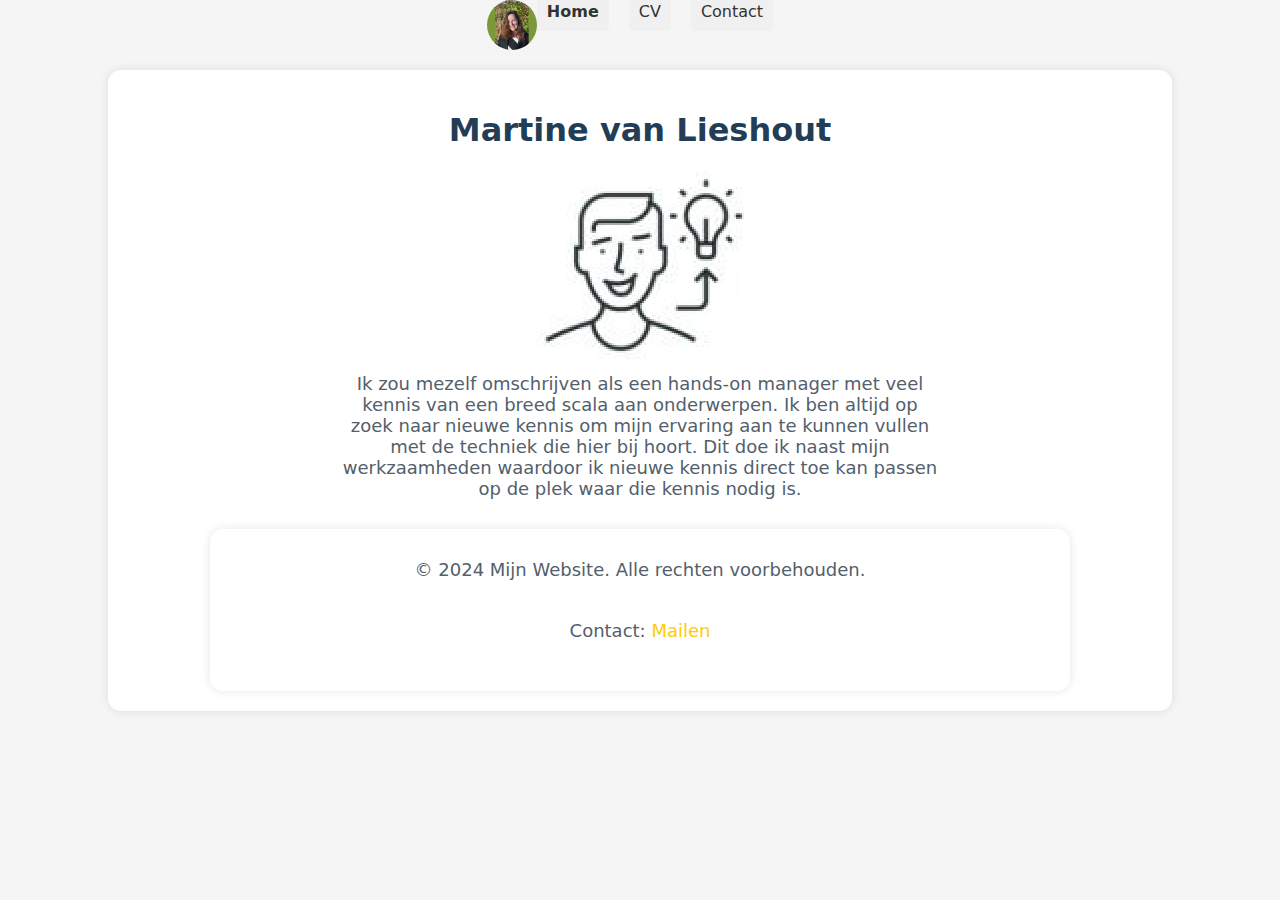
<file: index.html>
<!DOCTYPE html>
<html lang="nl">
<head>
    <meta charset="UTF-8">
    <meta name="viewport" content="width=device-width, initial-scale=1.0">
    <title>Curriculum Vitae Martine van Lieshout</title> 
    <link rel="stylesheet" href="style.css">
</head>
<body>


    <div class="header-title">
        <div class="header-content-center">
            <div class="logo">
                <img src="pasfoto cv.png" alt="Logo" class="logo-img">
            </div>
            <nav>
                <ul>
                    <li><a href="index.html" class="active">Home</a></li>
                    <li><a href="CV.html">CV</a></li>
                    <li><a href="Contact.html">Contact</a></li>
                </ul>
            </nav>
        </div>
    </div>
    <div class="container">
        <h1>Martine van Lieshout</h1>
        <img src="Meedenker.png" alt="De meedenker">
        <p>Ik zou mezelf omschrijven als een hands-on manager met 
            veel kennis van een breed scala aan onderwerpen. Ik ben altijd 
            op zoek naar nieuwe kennis om mijn ervaring aan te kunnen vullen met 
            de techniek die hier bij hoort. Dit doe ik naast mijn werkzaamheden 
            waardoor ik nieuwe kennis direct toe kan passen op de plek waar die 
            kennis nodig is.
        </p>
        <div class="container">
            <footer class="footer">
                <div class="footer-content">
                    <p>&copy; 2024 Mijn Website. Alle rechten voorbehouden.</p>
                    <p>Contact: <a href="mailto:mvanlieshout@me.com">Mailen</a></p>
                </div>
</body>
</html>
</file>
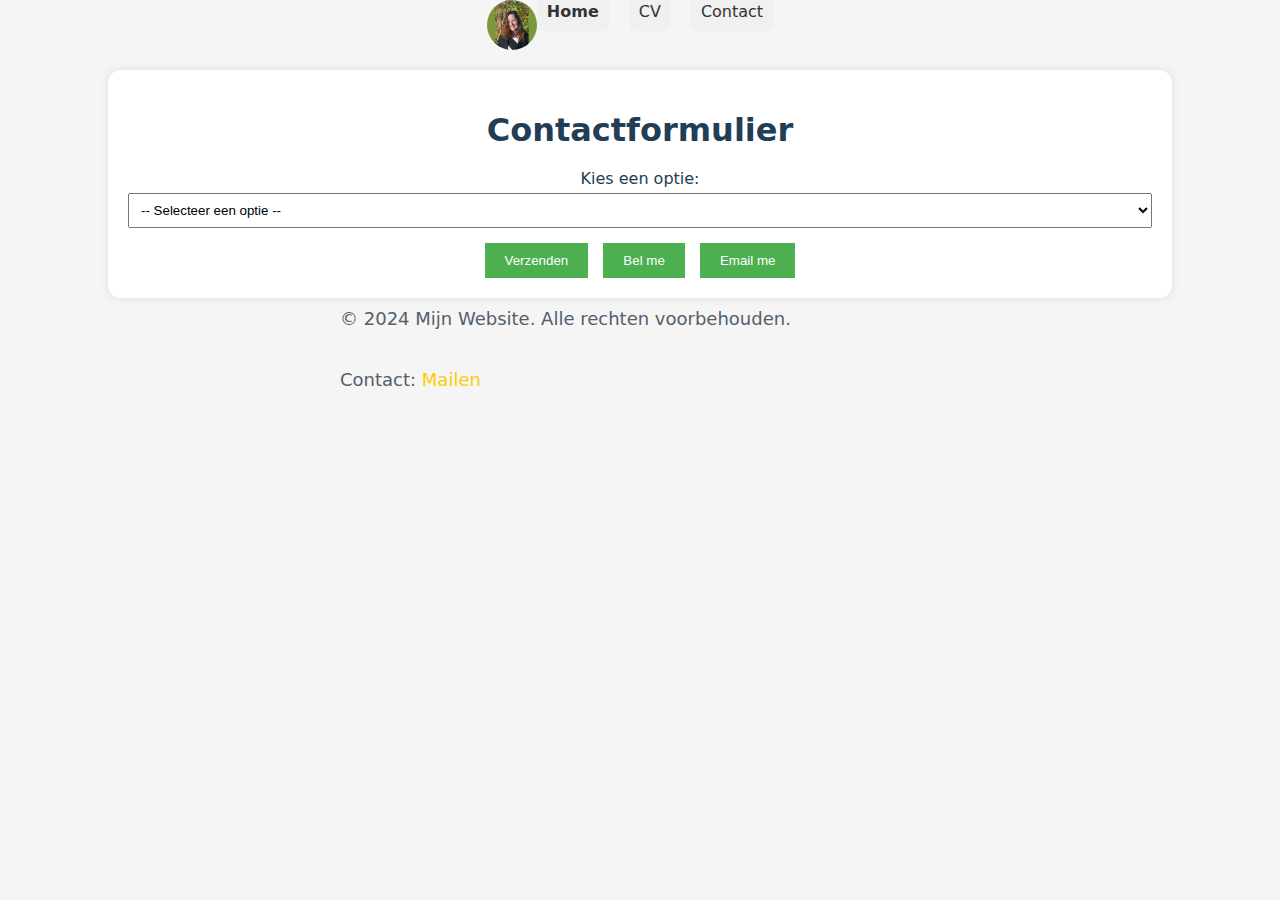
<file: Contact.html>
<!DOCTYPE html>
<html lang="nl">
<head>
    <meta charset="UTF-8">
    <meta name="viewport" content="width=device-width, initial-scale=1.0">
    <title>Curriculum Vitae Martine van Lieshout</title>
    <link rel="stylesheet" href="style.css">
   
    <script>
        function toggleForm() {
            var formType = document.getElementById("formType").value;
            var vraagForm = document.getElementById("vraagForm");
            var offerteForm = document.getElementById("offerteForm");
            var tipForm = document.getElementById("tipForm");

            vraagForm.classList.add("hidden");
            offerteForm.classList.add("hidden");
            tipForm.classList.add("hidden");

            if (formType === "vraag") {
                vraagForm.classList.remove("hidden");
            } else if (formType === "offerte") {
                offerteForm.classList.remove("hidden");
            } else if (formType === "tip") {
                tipForm.classList.remove("hidden");
            }

            checkForm();
        }

        function checkForm() {
            var formType = document.getElementById("formType").value;
            var isValid = false;

            if (formType === "vraag") {
                isValid = document.getElementById("vraagNaam").value && document.getElementById("vraagEmail").value && document.getElementById("vraagBericht").value;
            } else if (formType === "offerte") {
                isValid = document.getElementById("offerteNaam").value && document.getElementById("offerteEmail").value && document.getElementById("offerteBericht").value;
            } else if (formType === "tip") {
                isValid = document.getElementById("tipNaam").value && document.getElementById("tipBericht").value;
            }

            var submitBtn = document.getElementById("submitBtn");
            if (isValid) {
                submitBtn.classList.add("active");
                submitBtn.disabled = false;
            } else {
                submitBtn.classList.remove("active");
                submitBtn.disabled = true;
            }
        }
    </script>
</head>
<body>
    <div class="header-title">
        <div class="header-content-center">
            <div class="logo">
                <img src="pasfoto cv.png" alt="Logo" class="logo-img">
            </div>
            <nav>
                <ul>
                    <li><a href="index.html" class="active">Home</a></li>
                    <li><a href="CV.html">CV</a></li>
                    <li><a href="Contact.html">Contact</a></li>
                </ul>
            </nav>
        </div>
    </div>

    <div class="container">
        <h1>Contactformulier</h1>
        <form action="https://formspree.io/f/mrgnnnky" method="post" oninput="checkForm()">
            <div class="form-group">
                <label for="formType">Kies een optie:</label>
                <select id="formType" name="formType" onchange="toggleForm()" required>
                    <option value="">-- Selecteer een optie --</option>
                    <option value="vraag">Stel een vraag</option>
                    <option value="offerte">Vraag een offerte aan</option>
                    <option value="tip">Geef een tip</option>
                </select>
            </div>

            <!-- Vraag Formulier -->
            <div id="vraagForm" class="hidden">
                <div class="form-group">
                    <label for="vraagNaam">Naam:</label>
                    <input type="text" id="vraagNaam" name="vraagNaam">
                </div>
                <div class="form-group">
                    <label for="vraagEmail">E-mailadres:</label>
                    <input type="email" id="vraagEmail" name="vraagEmail">
                </div>
                <div class="form-group">
                    <label for="vraagBericht">Uw vraag:</label>
                    <textarea id="vraagBericht" name="vraagBericht" rows="4"></textarea>
                </div>
            </div>

            <!-- Offerte Formulier -->
            <div id="offerteForm" class="hidden">
                <div class="form-group">
                    <label for="offerteNaam">Naam:</label>
                    <input type="text" id="offerteNaam" name="offerteNaam" required>
                </div>
                <div class="form-group">
                    <label for="offerteEmail">E-mailadres:</label>
                    <input type="email" id="offerteEmail" name="offerteEmail" required>
                </div>
                <div class="form-group">
                    <label for="offerteBericht">Aanvraag omschrijving:</label>
                    <textarea id="offerteBericht" name="offerteBericht" rows="4" required></textarea>
                </div>
            </div>

            <!-- Tip Formulier -->
            <div id="tipForm" class="hidden">
                <div class="form-group">
                    <label for="tipNaam">Naam:</label>
                    <input type="text" id="tipNaam" name="tipNaam">
                </div>
                <div class="form-group">
                    <label for="tipBericht">Uw tip:</label>
                    <textarea id="tipBericht" name="tipBericht" rows="4"></textarea>
                </div>
            </div>

            <input type="submit" value="Verzenden" id="submitBtn" class="submit-btn" disabled>
            <!-- Knop voor "Bel me" -->
            <button type="button" onclick="window.location.href='tel:0649086883'">Bel me</button>
            <!-- Knop voor "Email me" -->
            <button type="button" onclick="window.location.href='mailto:mvanlieshout@me.com'">Email me</button>
        </form>
    </div>
    <footer class="footer">
        <div class="footer-content">
            <p>&copy; 2024 Mijn Website. Alle rechten voorbehouden.</p>
            <p>Contact: <a href="mailto:mvanlieshout@me.com">Mailen</a></p>
        </div>
    </footer>
</body>
</html>
</file>
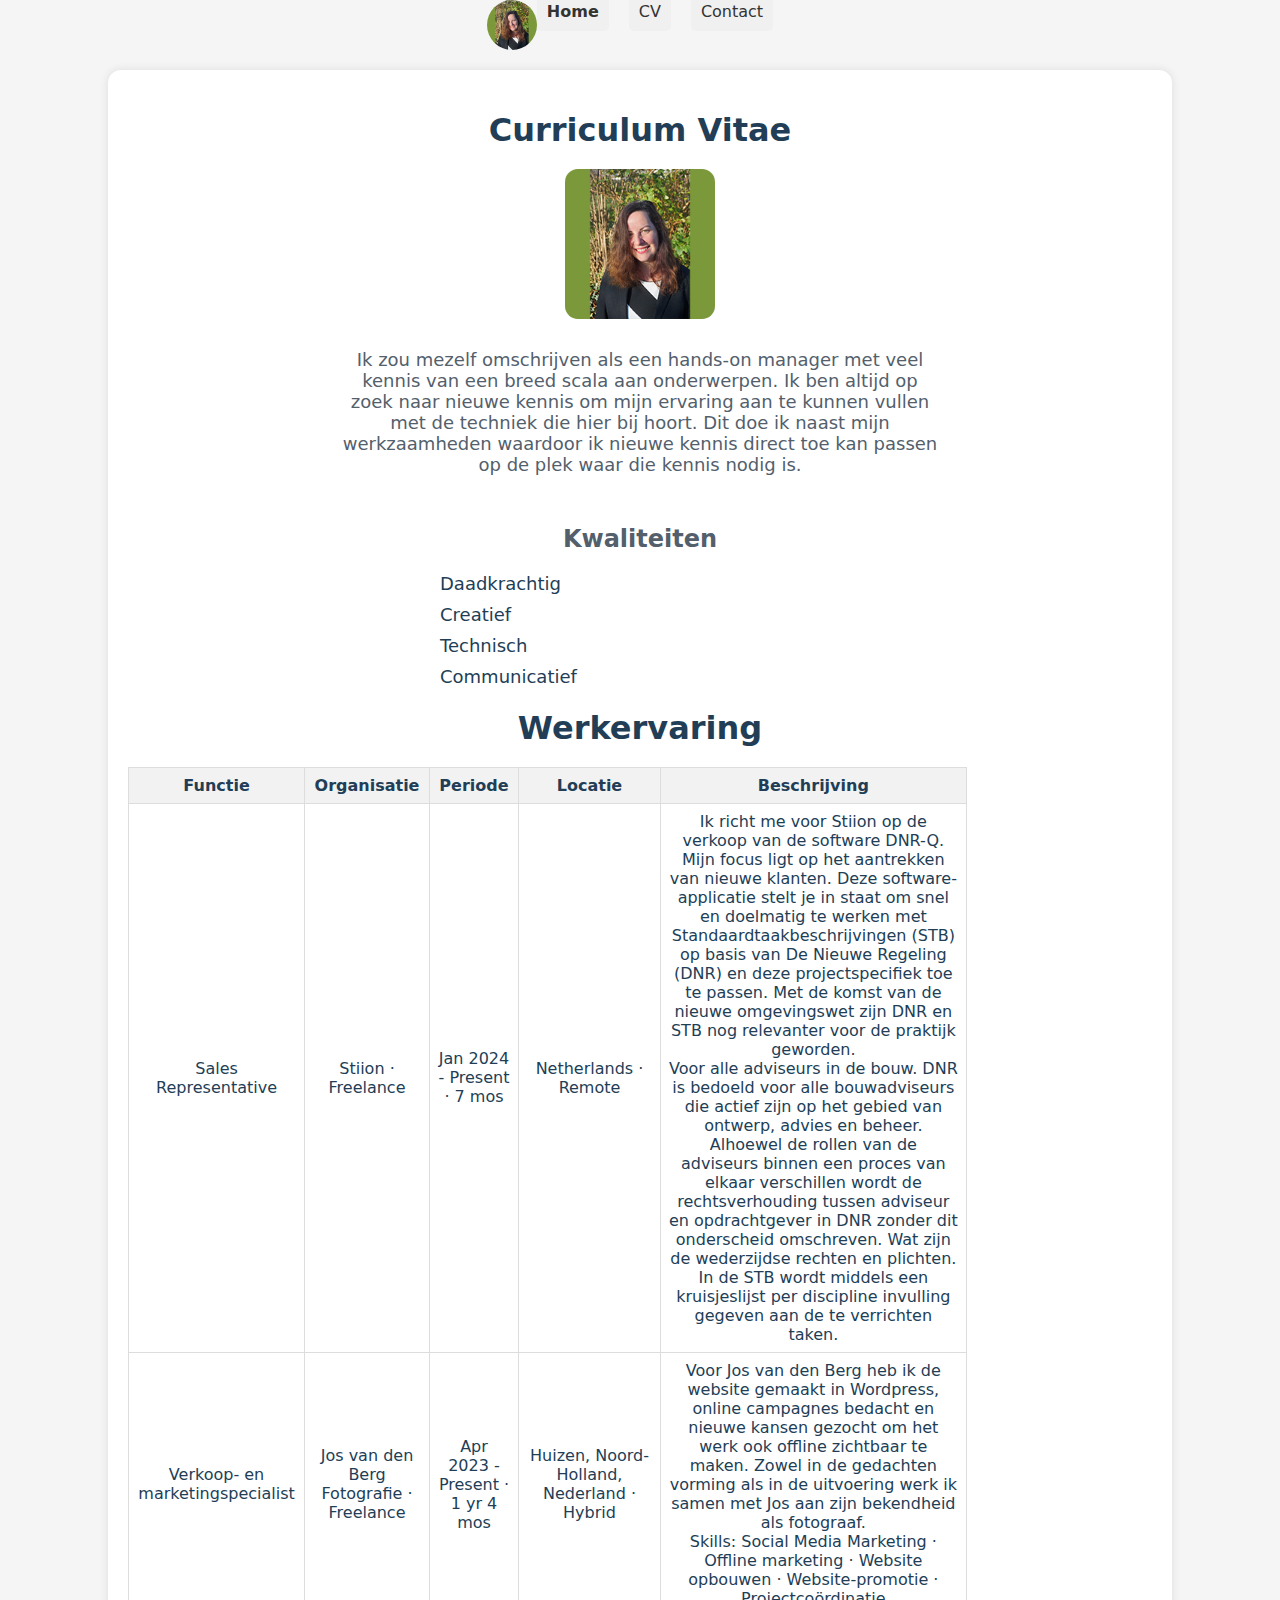
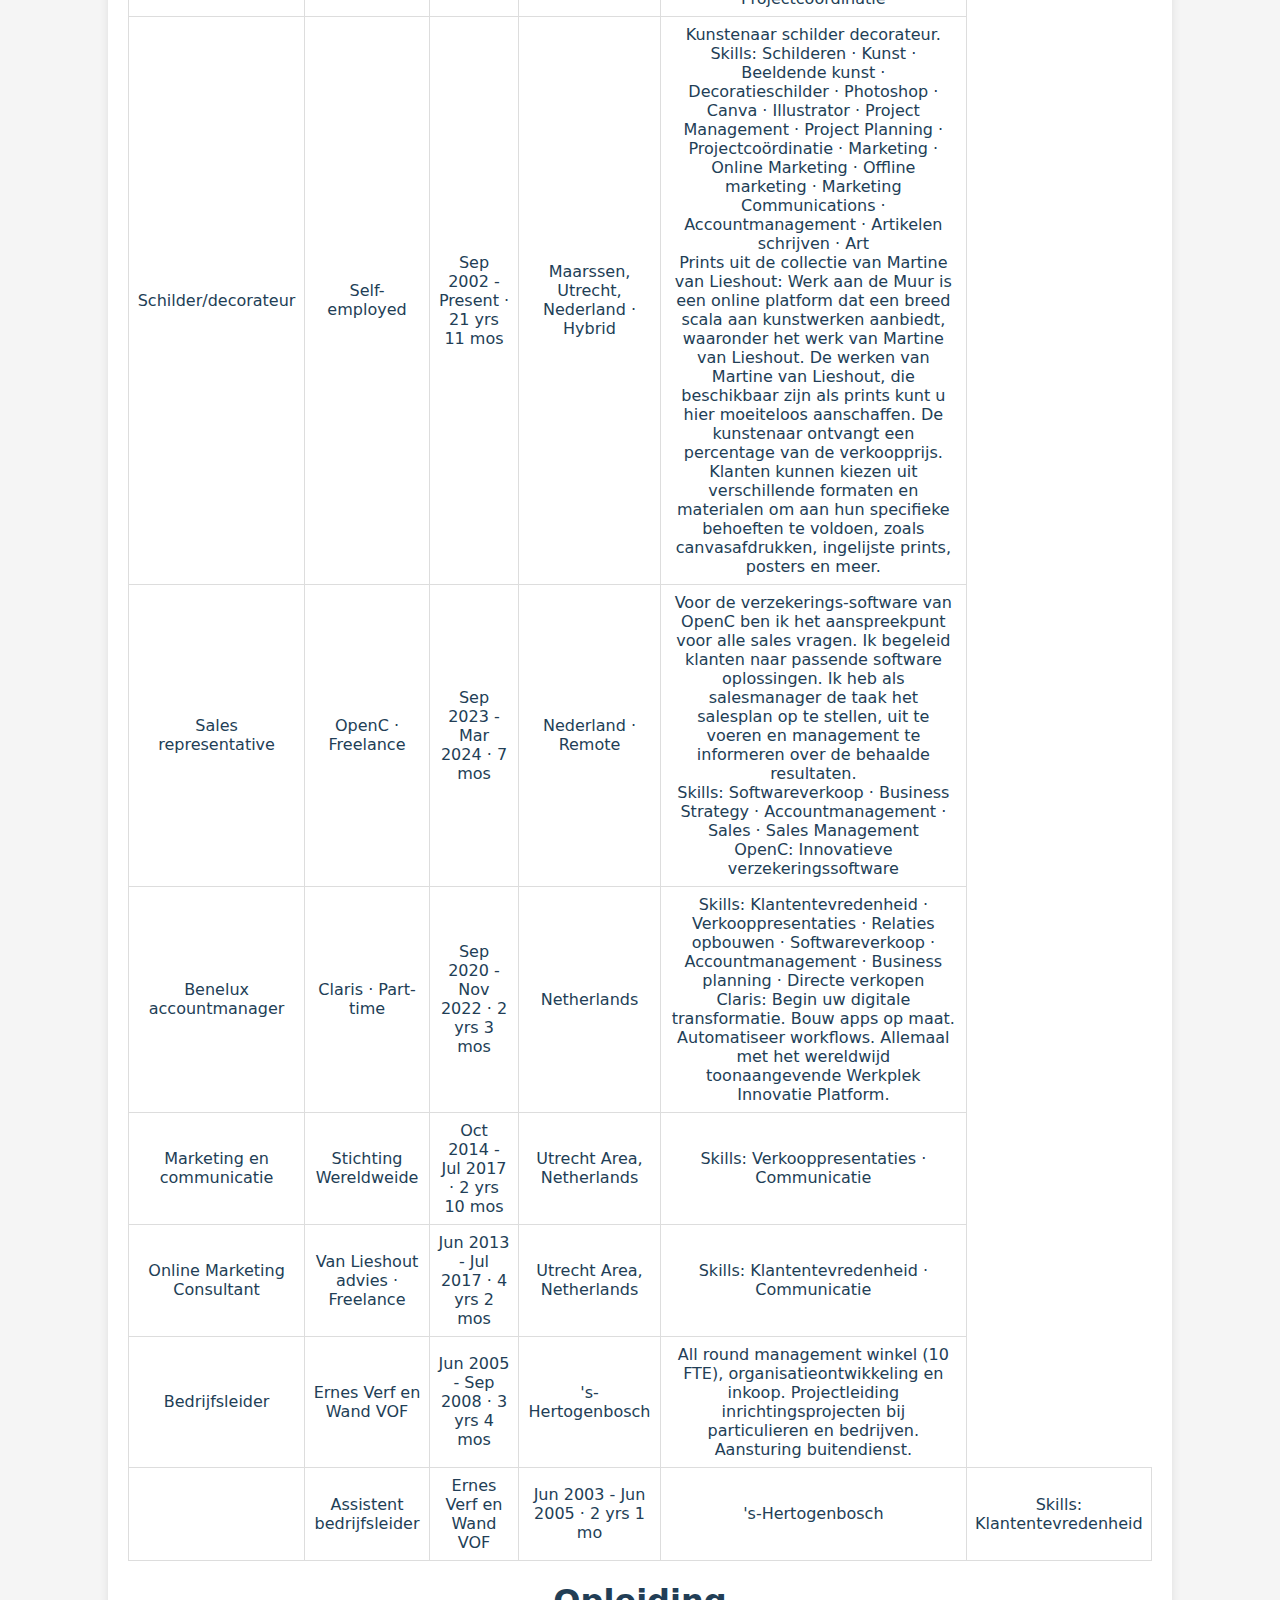
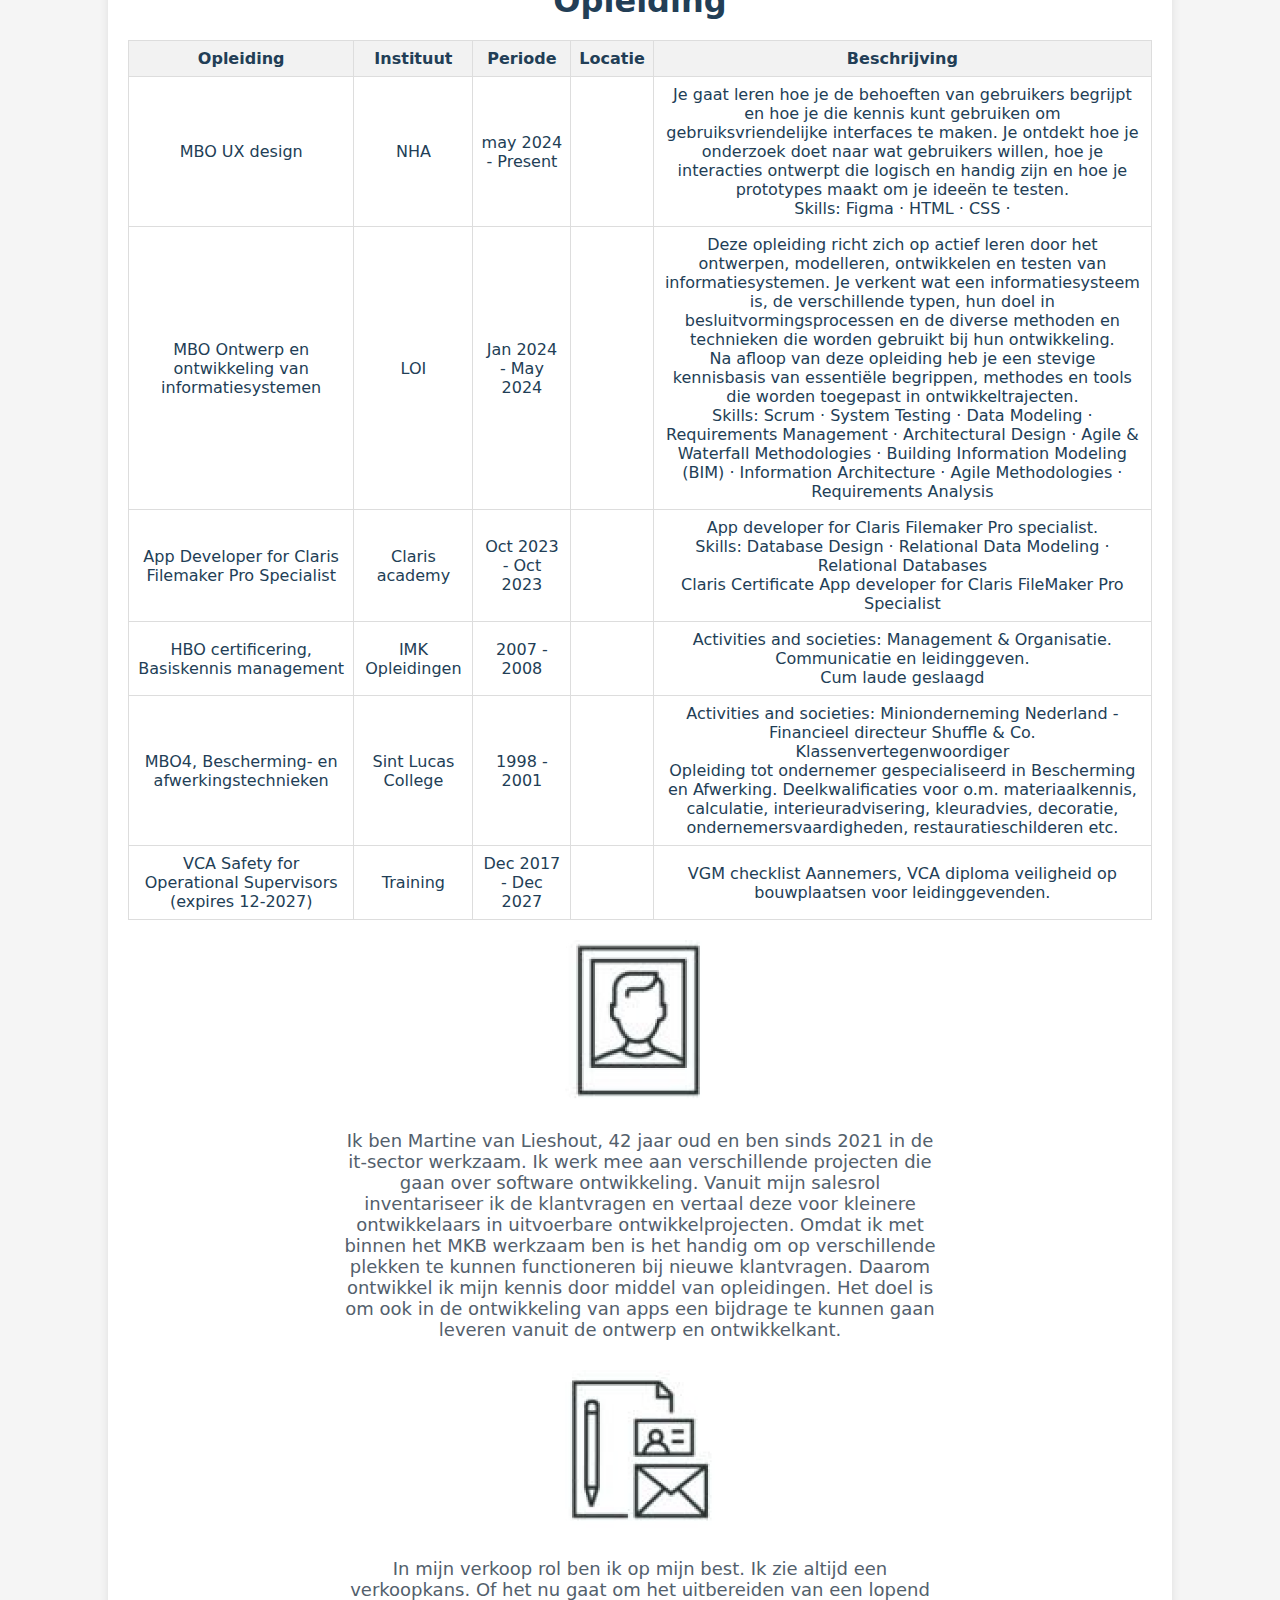
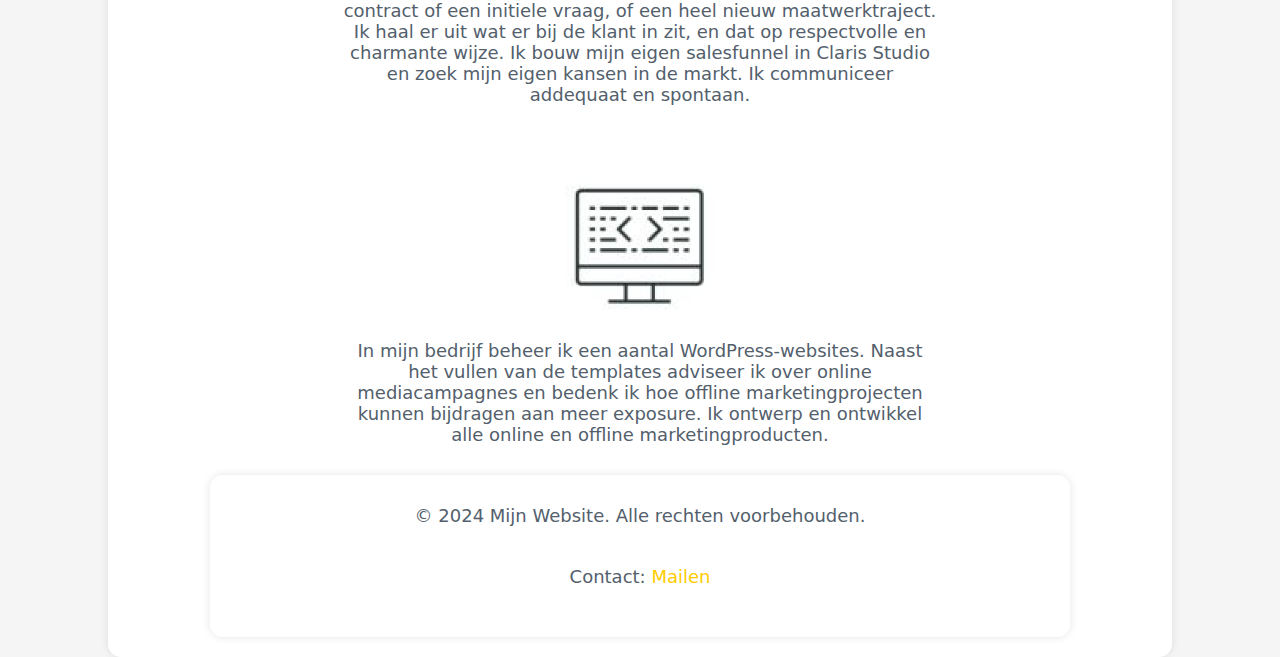
<file: CV.html>
<!DOCTYPE html>
<html lang="nl">
<head>
    <meta charset="UTF-8">
    <meta name="viewport" content="width=device-width, initial-scale=1.0">
    <title>Curriculum Vitae Martine van Lieshout</title> 
    <link rel="stylesheet" href="style.css">
</head>
<body>

    <div class="header-title">
        <div class="header-content-center">
            <div class="logo">
                <img src="pasfoto cv.png" alt="Logo" class="logo-img">
            </div>
            <nav>
                <ul>
                    <li><a href="index.html" class="active">Home</a></li>
                    <li><a href="CV.html">CV</a></li>
                    <li><a href="Contact.html">Contact</a></li>
                </ul>
            </nav>
        </div>
    </div>
    <div class="container">
        <h1>Curriculum Vitae</h1>
        <img src="pasfoto cv.png" alt="Martine van Lieshout" class="profile-image">
        <p>Ik zou mezelf omschrijven als een hands-on manager met 
            veel kennis van een breed scala aan onderwerpen. Ik ben altijd 
            op zoek naar nieuwe kennis om mijn ervaring aan te kunnen vullen met 
            de techniek die hier bij hoort. Dit doe ik naast mijn werkzaamheden 
            waardoor ik nieuwe kennis direct toe kan passen op de plek waar die 
            kennis nodig is.
        </p>
        <h2>Kwaliteiten</h2>
        <ul>
            <li>Daadkrachtig</li>
            <li>Creatief</li>
            <li>Technisch</li>
            <li>Communicatief</li>
        </ul>

    <h1>Werkervaring</h1>
    <table>
        <tr>
        
            <th>Functie</th>
            <th>Organisatie</th>
            <th>Periode</th>
            <th>Locatie</th>
            <th>Beschrijving</th>
        </tr>
        <tr>
           
            <td>Sales Representative</td>
            <td>Stiion · Freelance</td>
            <td>Jan 2024 - Present · 7 mos</td>
            <td>Netherlands · Remote</td>
            <td>
                Ik richt me voor Stiion op de verkoop van de software DNR-Q. Mijn focus ligt op het aantrekken van nieuwe klanten. Deze software-applicatie stelt je in staat om snel en doelmatig te werken met Standaardtaakbeschrijvingen (STB) op basis van De Nieuwe Regeling (DNR) en deze projectspecifiek toe te passen. Met de komst van de nieuwe omgevingswet zijn DNR en STB nog relevanter voor de praktijk geworden.
                <br>
                Voor alle adviseurs in de bouw. DNR is bedoeld voor alle bouwadviseurs die actief zijn op het gebied van ontwerp, advies en beheer. Alhoewel de rollen van de adviseurs binnen een proces van elkaar verschillen wordt de rechtsverhouding tussen adviseur en opdrachtgever in DNR zonder dit onderscheid omschreven. Wat zijn de wederzijdse rechten en plichten. In de STB wordt middels een kruisjeslijst per discipline invulling gegeven aan de te verrichten taken.
            </td>
        </tr>
        <tr>

            <td>Verkoop- en marketingspecialist</td>
            <td>Jos van den Berg Fotografie · Freelance</td>
            <td>Apr 2023 - Present · 1 yr 4 mos</td>
            <td>Huizen, Noord-Holland, Nederland · Hybrid</td>
            <td>
                Voor Jos van den Berg heb ik de website gemaakt in Wordpress, online campagnes bedacht en nieuwe kansen gezocht om het werk ook offline zichtbaar te maken. Zowel in de gedachten vorming als in de uitvoering werk ik samen met Jos aan zijn bekendheid als fotograaf.
                <br>
                Skills: Social Media Marketing · Offline marketing · Website opbouwen · Website-promotie · Projectcoördinatie
            </td>
        </tr>
        <tr>
           
            <td>Schilder/decorateur</td>
            <td>Self-employed</td>
            <td>Sep 2002 - Present · 21 yrs 11 mos</td>
            <td>Maarssen, Utrecht, Nederland · Hybrid</td>
            <td>
                Kunstenaar schilder decorateur.
                <br>
                Skills: Schilderen · Kunst · Beeldende kunst · Decoratieschilder · Photoshop · Canva · Illustrator · Project Management · Project Planning · Projectcoördinatie · Marketing · Online Marketing · Offline marketing · Marketing Communications · Accountmanagement · Artikelen schrijven · Art
                <br>
                Prints uit de collectie van Martine van Lieshout: Werk aan de Muur is een online platform dat een breed scala aan kunstwerken aanbiedt, waaronder het werk van Martine van Lieshout. De werken van Martine van Lieshout, die beschikbaar zijn als prints kunt u hier moeiteloos aanschaffen. De kunstenaar ontvangt een percentage van de verkoopprijs. Klanten kunnen kiezen uit verschillende formaten en materialen om aan hun specifieke behoeften te voldoen, zoals canvasafdrukken, ingelijste prints, posters en meer.
            </td>
        </tr>
        <tr>
            
            <td>Sales representative</td>
            <td>OpenC · Freelance</td>
            <td>Sep 2023 - Mar 2024 · 7 mos</td>
            <td>Nederland · Remote</td>
            <td>
                Voor de verzekerings-software van OpenC ben ik het aanspreekpunt voor alle sales vragen. Ik begeleid klanten naar passende software oplossingen. Ik heb als salesmanager de taak het salesplan op te stellen, uit te voeren en management te informeren over de behaalde resultaten.
                <br>
                Skills: Softwareverkoop · Business Strategy · Accountmanagement · Sales · Sales Management
                <br>
                OpenC: Innovatieve verzekeringssoftware
            </td>
        </tr>
        <tr>
            
            <td>Benelux accountmanager</td>
            <td>Claris · Part-time</td>
            <td>Sep 2020 - Nov 2022 · 2 yrs 3 mos</td>
            <td>Netherlands</td>
            <td>
                Skills: Klantentevredenheid · Verkooppresentaties · Relaties opbouwen · Softwareverkoop · Accountmanagement · Business planning · Directe verkopen
                <br>
                Claris: Begin uw digitale transformatie. Bouw apps op maat. Automatiseer workflows. Allemaal met het wereldwijd toonaangevende Werkplek Innovatie Platform.
            </td>
        </tr>
        <tr>
           
            <td>Marketing en communicatie</td>
            <td>Stichting Wereldweide</td>
            <td>Oct 2014 - Jul 2017 · 2 yrs 10 mos</td>
            <td>Utrecht Area, Netherlands</td>
            <td>
                Skills: Verkooppresentaties · Communicatie
            </td>
        </tr>
        <tr>
            
            <td>Online Marketing Consultant</td>
            <td>Van Lieshout advies · Freelance</td>
            <td>Jun 2013 - Jul 2017 · 4 yrs 2 mos</td>
            <td>Utrecht Area, Netherlands</td>
            <td>
                Skills: Klantentevredenheid · Communicatie
            </td>
        </tr>
        <tr>
            
            <td>Bedrijfsleider</td>
            <td>Ernes Verf en Wand VOF</td>
            <td>Jun 2005 - Sep 2008 · 3 yrs 4 mos</td>
            <td>'s-Hertogenbosch</td>
            <td>
                All round management winkel (10 FTE), organisatieontwikkeling en inkoop. Projectleiding inrichtingsprojecten bij particulieren en bedrijven. Aansturing buitendienst.
            </td>
        </tr>
        <tr>
            <td></td>
            <td>Assistent bedrijfsleider</td>
            <td>Ernes Verf en Wand VOF</td>
            <td>Jun 2003 - Jun 2005 · 2 yrs 1 mo</td>
            <td>'s-Hertogenbosch</td>
            <td>
                Skills: Klantentevredenheid
            </td>
        </tr>
    </table>

    <h1>Opleiding</h1>
    <table>
        <tr>
            
            <th>Opleiding</th>
            <th>Instituut</th>
            <th>Periode</th>
            <th>Locatie</th>
            <th>Beschrijving</th>
        </tr>
        <tr>
            
            <td>MBO UX design</td>
            <td>NHA</td>
            <td>may 2024 - Present</td>
            <td></td>
            <td>
                Je gaat leren hoe je de behoeften van gebruikers begrijpt en hoe je die kennis kunt gebruiken om gebruiksvriendelijke interfaces te maken. Je ontdekt hoe je onderzoek doet naar wat gebruikers willen, hoe je interacties ontwerpt die logisch en handig zijn en hoe je prototypes maakt om je ideeën te testen.
        
                <br>
                Skills: Figma · HTML · CSS · 
            </td>
        </tr>
        <tr>
            
            <td>MBO Ontwerp en ontwikkeling van informatiesystemen</td>
            <td>LOI</td>
            <td>Jan 2024 - May 2024</td>
            <td></td>
            <td>
                Deze opleiding richt zich op actief leren door het ontwerpen, modelleren, ontwikkelen en testen van informatiesystemen. Je verkent wat een informatiesysteem is, de verschillende typen, hun doel in besluitvormingsprocessen en de diverse methoden en technieken die worden gebruikt bij hun ontwikkeling.
                <br>
                Na afloop van deze opleiding heb je een stevige kennisbasis van essentiële begrippen, methodes en tools die worden toegepast in ontwikkeltrajecten.
                <br>
                Skills: Scrum · System Testing · Data Modeling · Requirements Management · Architectural Design · Agile & Waterfall Methodologies · Building Information Modeling (BIM) · Information Architecture · Agile Methodologies · Requirements Analysis
            </td>
        </tr>
        <tr>
            
            <td>App Developer for Claris Filemaker Pro Specialist</td>
            <td>Claris academy</td>
            <td>Oct 2023 - Oct 2023</td>
            <td></td>
            <td>
                App developer for Claris Filemaker Pro specialist.
                <br>
                Skills: Database Design · Relational Data Modeling · Relational Databases
                <br>
                Claris Certificate App developer for Claris FileMaker Pro Specialist
            </td>
        </tr>
        <tr>
           
            <td>HBO certificering, Basiskennis management</td>
            <td>IMK Opleidingen</td>
            <td>2007 - 2008</td>
            <td></td>
            <td>
                Activities and societies: Management & Organisatie. Communicatie en leidinggeven.
                <br>
                Cum laude geslaagd
            </td>
        </tr>
        <tr>
            
            <td>MBO4, Bescherming- en afwerkingstechnieken</td>
            <td>Sint Lucas College</td>
            <td>1998 - 2001</td>
            <td></td>
            <td>
                Activities and societies: Minionderneming Nederland - Financieel directeur Shuffle & Co. Klassenvertegenwoordiger
                <br>
                Opleiding tot ondernemer gespecialiseerd in Bescherming en Afwerking. Deelkwalificaties voor o.m. materiaalkennis, calculatie, interieuradvisering, kleuradvies, decoratie, ondernemersvaardigheden, restauratieschilderen etc.
            </td>
        </tr>
        <tr>
           
            <td>VCA Safety for Operational Supervisors (expires 12-2027)</td>
            <td>Training</td>
            <td>Dec 2017 - Dec 2027</td>
            <td></td>
            <td>
                VGM checklist Aannemers, VCA diploma veiligheid op bouwplaatsen voor leidinggevenden.
            </td>
        </tr>
    </table>


        <img src="Persoonsgegevens.png" alt="Pictogram persona" class="Persona-image">
        <p>Ik ben Martine van Lieshout, 42 jaar oud en ben sinds 2021 in de it-sector werkzaam. Ik werk mee aan verschillende projecten die gaan over software ontwikkeling. Vanuit mijn 
            salesrol inventariseer ik de klantvragen en vertaal deze voor kleinere ontwikkelaars in uitvoerbare ontwikkelprojecten. Omdat ik met binnen het MKB werkzaam ben is het handig om 
            op verschillende plekken te kunnen functioneren bij nieuwe klantvragen. Daarom ontwikkel ik mijn kennis door middel van opleidingen. Het doel is om ook in de ontwikkeling van apps een bijdrage te kunnen gaan leveren vanuit de ontwerp en ontwikkelkant.
        </p>
        <img src="Sales en mails.png" alt="Pictogram persona" class="Persona-image">
        <p>In mijn verkoop rol ben ik op mijn best. Ik zie altijd een verkoopkans. Of het nu gaat om het uitbereiden van een lopend contract of een initiele vraag, of een heel nieuw maatwerktraject. Ik haal er uit wat er bij de klant in zit, en dat op respectvolle en charmante wijze. 
            Ik bouw mijn eigen salesfunnel in Claris Studio en zoek mijn eigen kansen in de markt. Ik communiceer addequaat en spontaan.
        </p>
    </p>
    <img src="Webdesign.png" alt="Webdesigner" class="Persona-image">
    <p>
        In mijn bedrijf beheer ik een aantal WordPress-websites. Naast het vullen van de templates adviseer ik over online mediacampagnes en bedenk ik hoe offline marketingprojecten kunnen bijdragen aan meer exposure. Ik ontwerp en ontwikkel alle online en offline marketingproducten.
    </p>
    <div class="container">
        <footer class="footer">
            <div class="footer-content">
                <p>&copy; 2024 Mijn Website. Alle rechten voorbehouden.</p>
                <p>Contact: <a href="mailto:mvanlieshout@me.com">Mailen</a></p>
            </div>
    
       
</body>
</html>
</file>
<file: style.css>
body {
    font-family: system-ui, -apple-system, BlinkMacSystemFont, 'Segoe UI', Roboto, Oxygen, Ubuntu, Cantarell, 'Open Sans', 'Helvetica Neue', sans-serif;
    color: #223e56;
    margin: 0;
    padding: 0;
    box-sizing: border-box;
    background-color: #f5f5f5;
}
.image-grid {
    display: flex;
    flex-wrap: wrap;
    justify-content: center; /* Uitlijning van de afbeeldingen naar het midden */
    gap: 20px; /* Ruimte tussen afbeeldingen */
}

.header-title {
    width: 100%; /* Geef de header een breedte */
    text-align: center; /* Centreer de tekst in de header */
}
header {
    background-color: #ffffff;
    box-shadow: 0 2px 5px rgba(0,0,0,0.1);
    width: 100%; /* Neem de volledige breedte van de viewport in */
    position: fixed; /* Blijf bovenaan vastgezet tijdens het scrollen */
    top: 0; /* Plaats bovenaan de pagina */
    z-index: 1000; /* Zet de header bovenaan andere elementen */
}

.header-content {
    display: flex;
    justify-content: space-between;
    align-items: center;
    padding: 10px 20px;
    max-width: 1200px; /* Maximale breedte van de header */
    margin: 0 auto; /* Centreer de header */
}
.header-content-center {
    display: flex;
    justify-content: center;
}
.logo {
    display: flex;
    align-items: center;
}

.logo-img {
    width: 50px;
    height: 50px;
    border-radius: 50%;
    margin-right: 10px;
}

nav ul {
    list-style-type: none;
    display: flex;
    margin: 0;
    padding: 0;
}

nav ul li {
    margin-right: 20px;
}

nav ul li a {
    text-decoration: none;
    color: #333333;
    font-size: 16px;
    padding: 10px;
    transition: all 0.3s ease;
    background-color: #f0f0f0;
    border-radius: 5px;
}

nav ul li a:hover {
    color: #007bff;
    background-color: #e9e9e9;
    transform: scale(1.1);
}

nav ul li a.active {
    font-weight: bold;
}
table {
    width: 100%;
    border-collapse: collapse;
}
th, td {
    border: 1px solid #ddd;
    padding: 8px;
}
th {
    background-color: #f2f2f2;
}
.logo {
    width: 50px;
    height: auto;
}

.container {
    width: 80%;
    max-width: 1200px;
    margin: 0 auto; /* Centreer de container horizontaal */
    padding: 20px;
    background-color: #ffffff;
    box-shadow: 0 0 10px rgba(0, 0, 0, 0.1);
    border-radius: 13px;
    text-align: center;
}

.header-title {
    margin-bottom: 20px;
}

.profile-image, .Persona-image {
    display: block;
    margin: 20px auto;
    width: 150px;
    height: auto;
    border-radius: 13px; 
}

h1 {
    font-size: 32px;
    margin-bottom: 20px;
}

h2 {
    font-size: 24px;
    color: #53606c;
    margin-top: 40px;
}

p {
    font-size: 18px;
    color: #53606c;
    max-width: 600px;
    margin: 0 auto 20px;
    padding: 10px;
    border-radius: 13px;
}

ul {
    max-width: 400px;
    margin: 0 auto 20px;
    padding: 0;
    list-style: none;
}

ul li {
    font-size: 18px;
    margin-bottom: 10px;
    text-align: left;
}
.footer a {
    color: #ffcc00;
    text-decoration: none;
}

.footer a:hover {
    text-decoration: underline;
}

.footer-content {
    max-width: 1200px;
    margin: 0 auto;
}
.hidden {
    display: none;
}
.form-group {
    margin-bottom: 15px;
}
label {
    display: block;
    margin-bottom: 5px;
}
input, select, textarea {
    width: 100%;
    padding: 8px;
    box-sizing: border-box;
}
input[type="submit"], button {
    width: auto;
    background-color: #4CAF50;
    color: white;
    border: none;
    padding: 10px 20px;
    cursor: pointer;
}
button {
    margin-left: 10px;
}
.submit-btn {
    background-color: grey;
    color: white;
    padding: 10px 20px;
    border: none;
    cursor: not-allowed;
}

/* Actieve stijl voor de verzendknop als het formulier is ingevuld */
.submit-btn.active {
    background-color: green;
    cursor: pointer;
}

.hidden {
    display: none;
}
</file>
